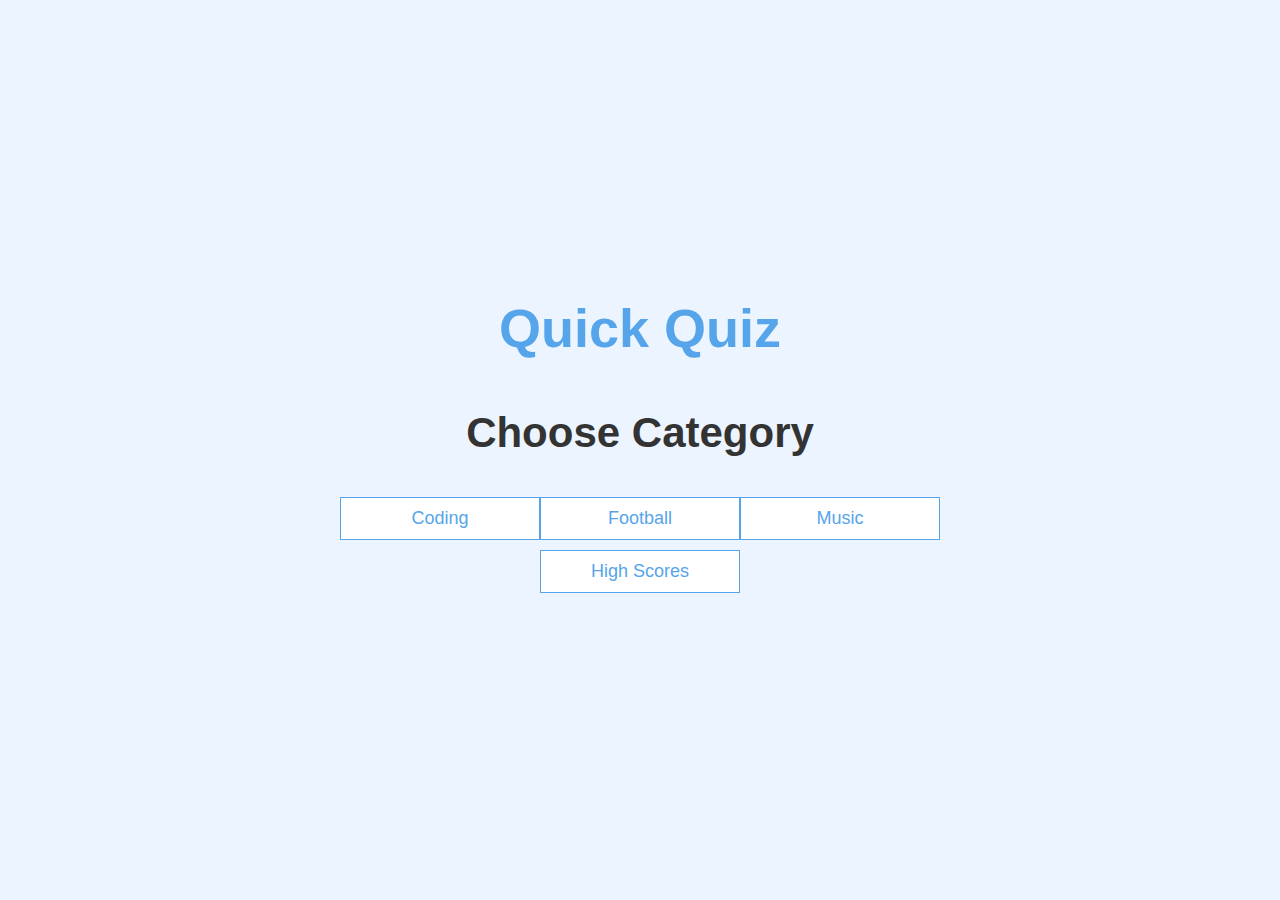
<file: index.html>
<!DOCTYPE html>
<html lang="en">
<head>
    <meta charset="UTF-8">
    <meta http-equiv="X-UA-Compatible" content="IE=edge">
    <meta name="viewport" content="width=device-width, initial-scale=1.0">
    <title>Quick Quiz</title>
    <link rel="stylesheet" href="app.css">
</head>
<body>
    <div class="container">
        <div id="home" class="flex-center flex-column">
             <h1>Quick Quiz</h1>
                <h2>Choose Category</h2>
             
             <div class = "straight">
                <a class="btn" href="game1.html">Coding</a> <a class="btn" href="game2.html">Football</a> <a class="btn" href="game3.html">Music</a>
                
            </div>
            <a class="btn" href="highscores.html">High Scores</a>
         </div>
    </div>
</body>
</html>
</file>
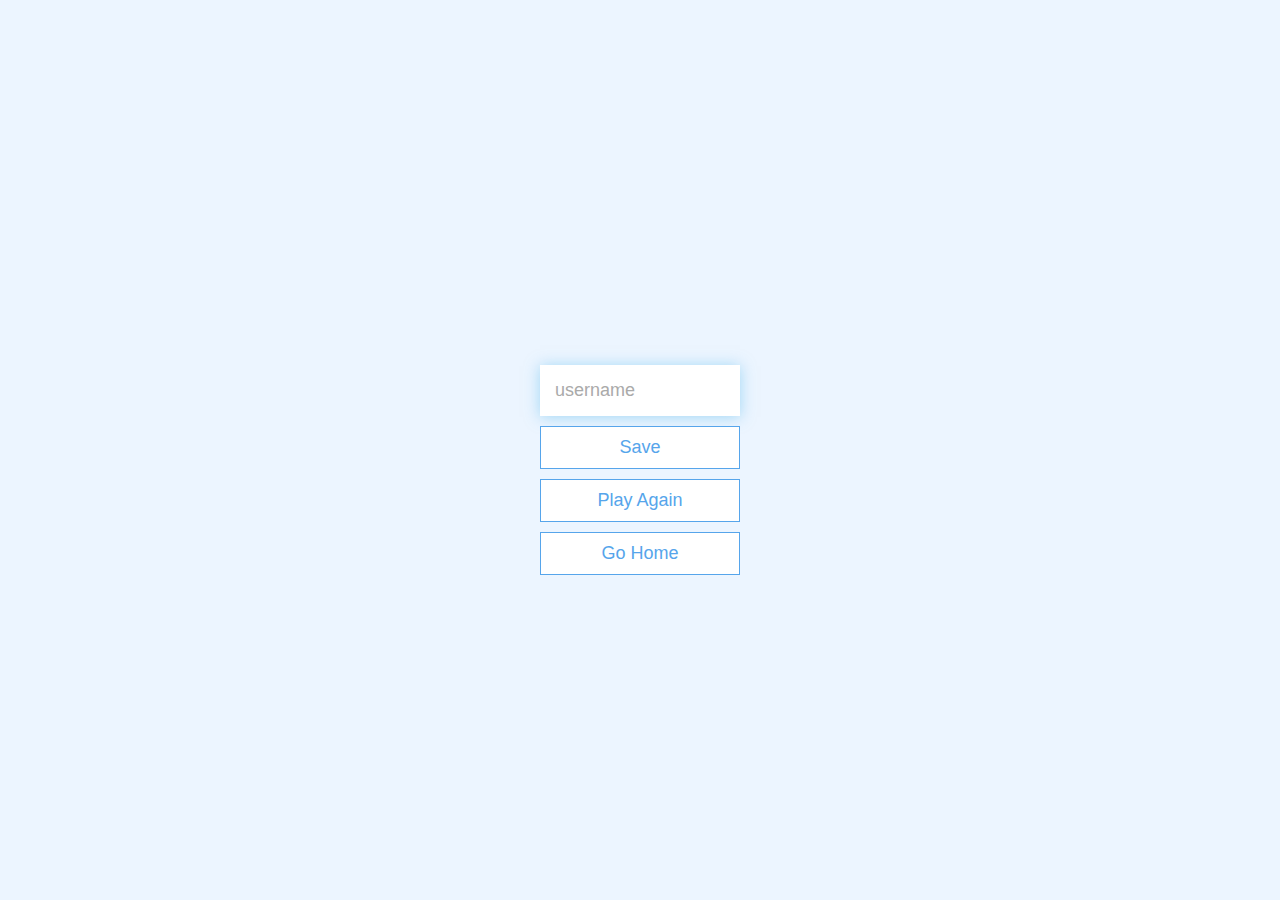
<file: end.html>
<!DOCTYPE html>
<html lang="en">
  <head>
    <meta charset="UTF-8" />
    <meta name="viewport" content="width=device-width, initial-scale=1.0" />
    <meta http-equiv="X-UA-Compatible" content="ie=edge" />
    <title>Congrats!</title>
    <link rel="stylesheet" href="app.css" />
  </head>
  <body>
    <div class="container">
      <div id="end" class="flex-center flex-column">
        <h1 id="finalScore"></h1>
        <form>
          <input
            type="text"
            name="username"
            id="username"
            placeholder="username"
          />
          <button
            type="submit"
            class="btn"
            id="saveScoreBtn"
            onclick="saveHighScore(event)"
            disabled
          >
            Save
          </button>
        </form>
        <a class="btn" href="/game.html">Play Again</a>
        <a class="btn" href="/">Go Home</a>
      </div>
    </div>
    <script src="end.js"></script>
  </body>
</html>
</file>
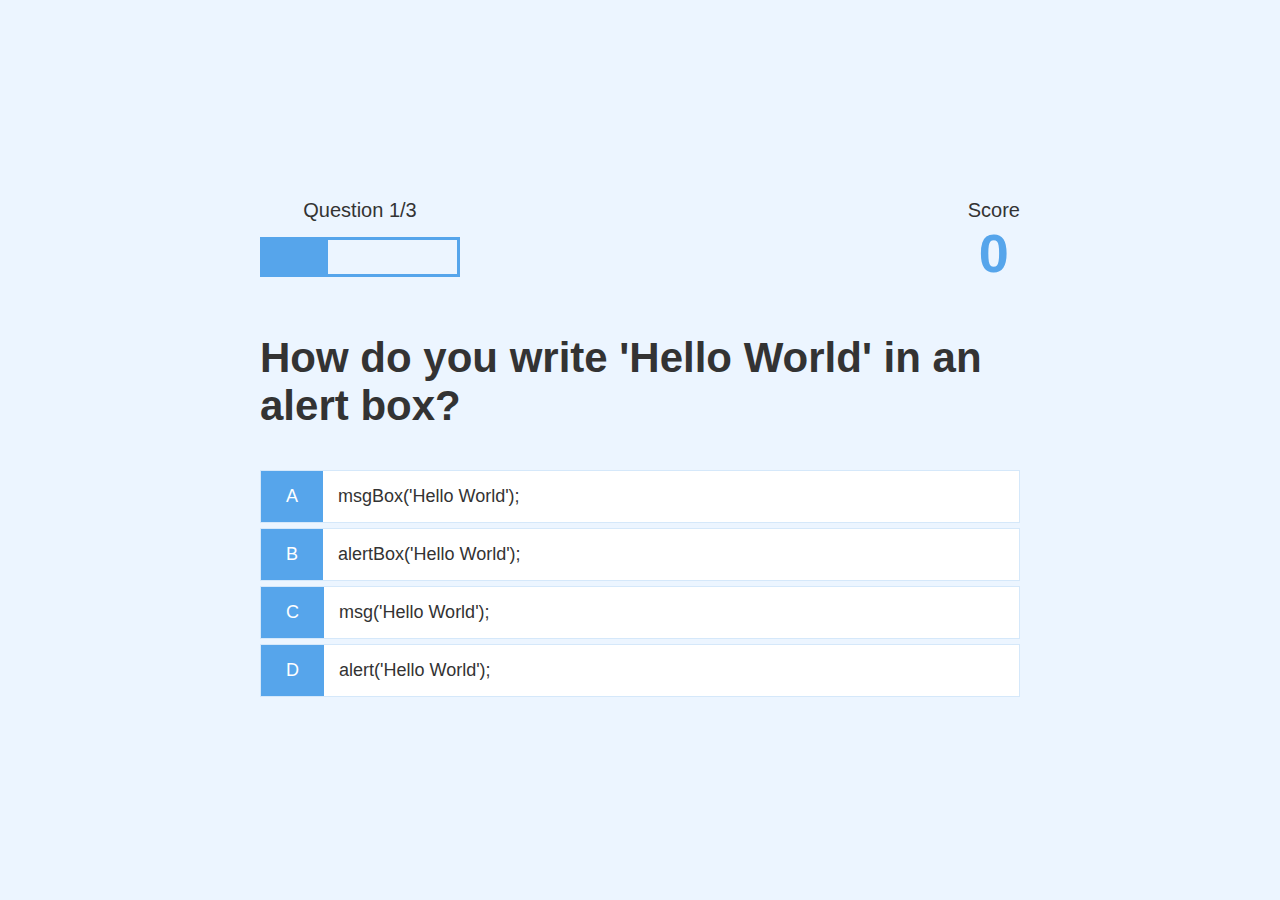
<file: game.html>
<!DOCTYPE html>
<html lang="en">
<head>
    <meta charset="UTF-8" />
    <meta http-equiv="X-UA-Compatible" content="IE=edge" />
    <meta name="viewport" content="width=device-width, initial-scale=1.0" />
    <title>Quick Quiz - Play</title>
    <link rel="stylesheet" href="app.css"> 
    <link rel="stylesheet" href="game.css"> 
</head>
<body>
    <div class="container">
        <div id="game" class="justify-center flex-column">
            <div id="hud">
                <div id="hud-item">
                  <p id="progressText" class="hud-prefix">
                    Question
                  </p>
                  <div id="progressBar">
                    <div id="progressBarFull"></div>
                    </div>
                  </div>
                <div id="hud-item">
                    <p class="hud-prefix">
                      Score
                    </p>
                    <h1 class="hud-main-text" id="score">
                      0
                    </h1>  
                  </div>
            </div>
            <h2 id = "question">What is the answer to this question?</h2>
            <div class="choice-container">
                <p class="choice-prefix">A</p>
                <p class="choice-text" data-number="1">Choice 1</p>
            </div>
            <div class="choice-container">
                <p class="choice-prefix">B</p>
                <p class="choice-text" data-number="2">Choice 2</p>
            </div>
            <div class="choice-container">
                <p class="choice-prefix">C</p>
                <p class="choice-text" data-number="3">Choice 3</p>
            </div>
            <div class="choice-container">
                <p class="choice-prefix">D</p>
                <p class="choice-text" data-number="4">Choice 4</p>
            </div>
        </div>
    </div>
    <script src="game.js"></script>
</body>
</html>
</file>
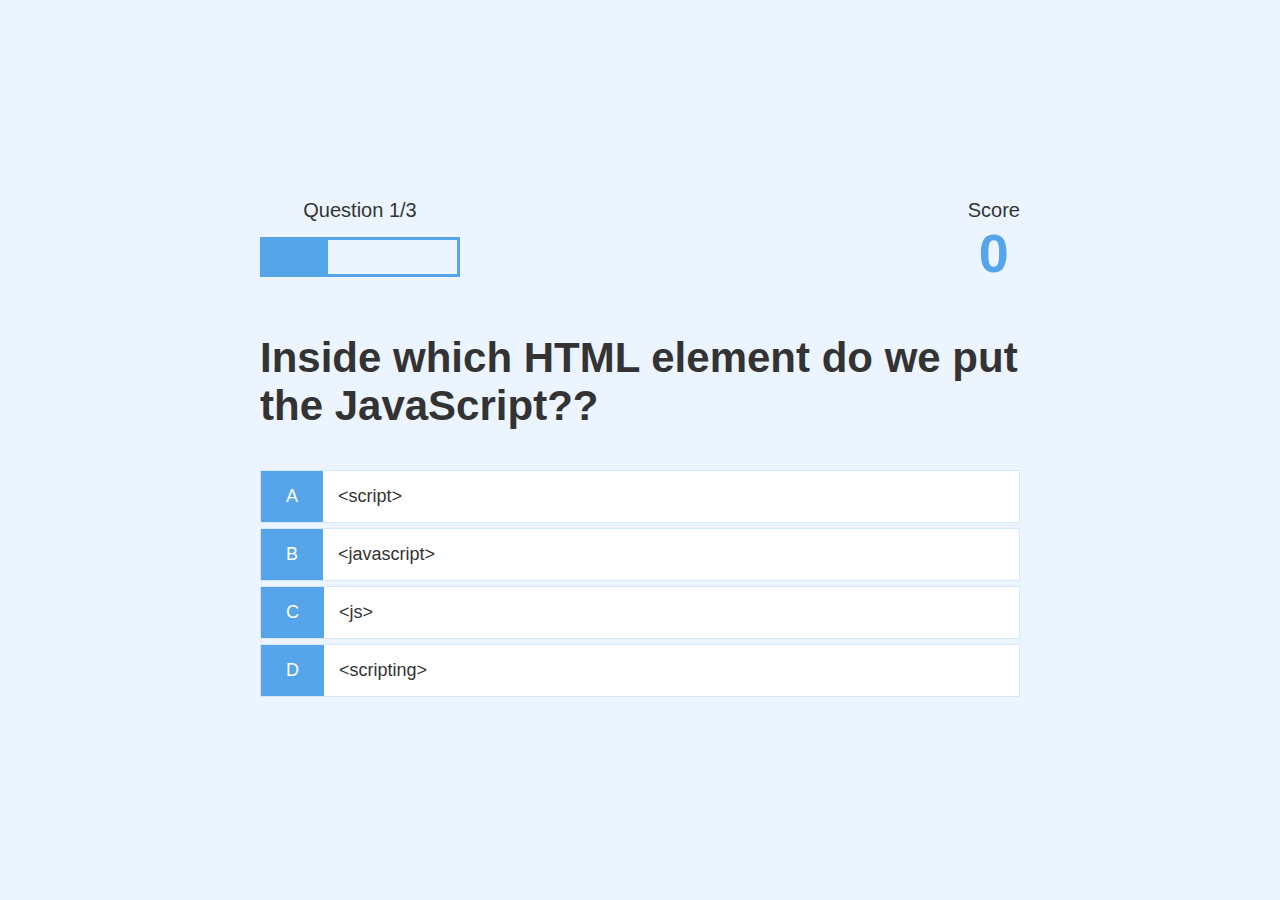
<file: game1.html>
<!DOCTYPE html>
<html lang="en">
<head>
    <meta charset="UTF-8" />
    <meta http-equiv="X-UA-Compatible" content="IE=edge" />
    <meta name="viewport" content="width=device-width, initial-scale=1.0" />
    <title>Quick Quiz - Play</title>
    <link rel="stylesheet" href="app.css"> 
    <link rel="stylesheet" href="game.css"> 
</head>
<body>
    <div class="container">
        <div id="game" class="justify-center flex-column">
            <div id="hud">
                <div id="hud-item">
                  <p id="progressText" class="hud-prefix">
                    Question
                  </p>
                  <div id="progressBar">
                    <div id="progressBarFull"></div>
                    </div>
                  </div>
                <div id="hud-item">
                    <p class="hud-prefix">
                      Score
                    </p>
                    <h1 class="hud-main-text" id="score">
                      0
                    </h1>  
                  </div> 
            </div>
            <h2 id = "question">What is the answer to this question?</h2>
            <div class="choice-container">
                <p class="choice-prefix">A</p>
                <p class="choice-text" data-number="1">Choice 1</p>
            </div>
            <div class="choice-container">
                <p class="choice-prefix">B</p>
                <p class="choice-text" data-number="2">Choice 2</p>
            </div>
            <div class="choice-container">
                <p class="choice-prefix">C</p>
                <p class="choice-text" data-number="3">Choice 3</p>
            </div>
            <div class="choice-container">
                <p class="choice-prefix">D</p>
                <p class="choice-text" data-number="4">Choice 4</p>
            </div>
        </div>
    </div>
    <script src="game1.js"></script>
</body>
</html>
</file>
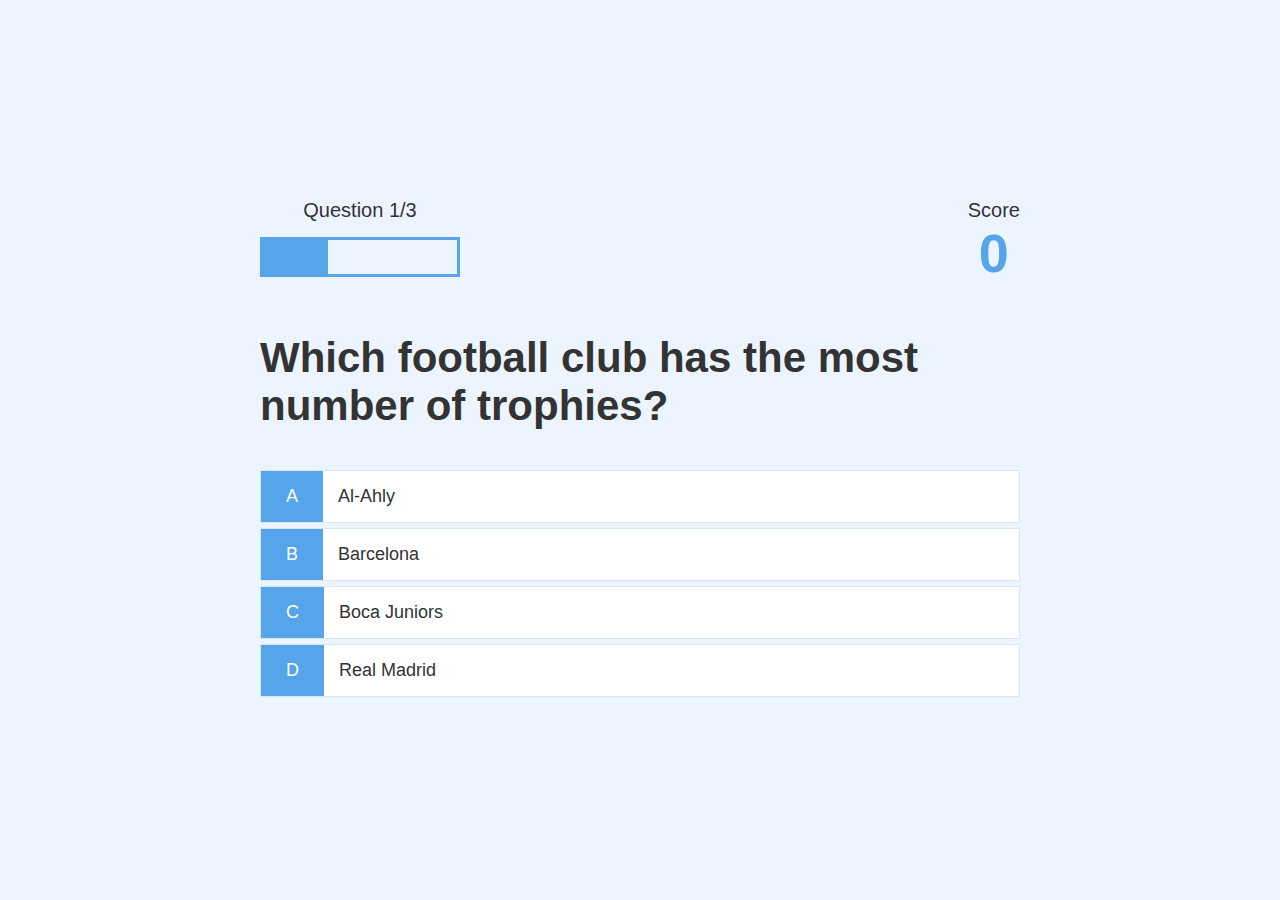
<file: game2.html>
<!DOCTYPE html>
<html lang="en">
<head>
    <meta charset="UTF-8" />
    <meta http-equiv="X-UA-Compatible" content="IE=edge" />
    <meta name="viewport" content="width=device-width, initial-scale=1.0" />
    <title>Quick Quiz - Play</title>
    <link rel="stylesheet" href="app.css"> 
    <link rel="stylesheet" href="game.css"> 
</head>
<body>
    <div class="container">
        <div id="game" class="justify-center flex-column">
            <div id="hud">
                <div id="hud-item">
                  <p id="progressText" class="hud-prefix">
                    Question
                  </p>
                  <div id="progressBar">
                    <div id="progressBarFull"></div>
                    </div>
                  </div>
                <div id="hud-item">
                    <p class="hud-prefix">
                      Score
                    </p>
                    <h1 class="hud-main-text" id="score">
                      0
                    </h1>  
                  </div> 
            </div>
            <h2 id = "question">What is the answer to this question?</h2>
            <div class="choice-container">
                <p class="choice-prefix">A</p>
                <p class="choice-text" data-number="1">Choice 1</p>
            </div>
            <div class="choice-container">
                <p class="choice-prefix">B</p>
                <p class="choice-text" data-number="2">Choice 2</p>
            </div>
            <div class="choice-container">
                <p class="choice-prefix">C</p>
                <p class="choice-text" data-number="3">Choice 3</p>
            </div>
            <div class="choice-container">
                <p class="choice-prefix">D</p>
                <p class="choice-text" data-number="4">Choice 4</p>
            </div>
        </div>
    </div>
    <script src="game2.js"></script>
</body>
</html>
</file>
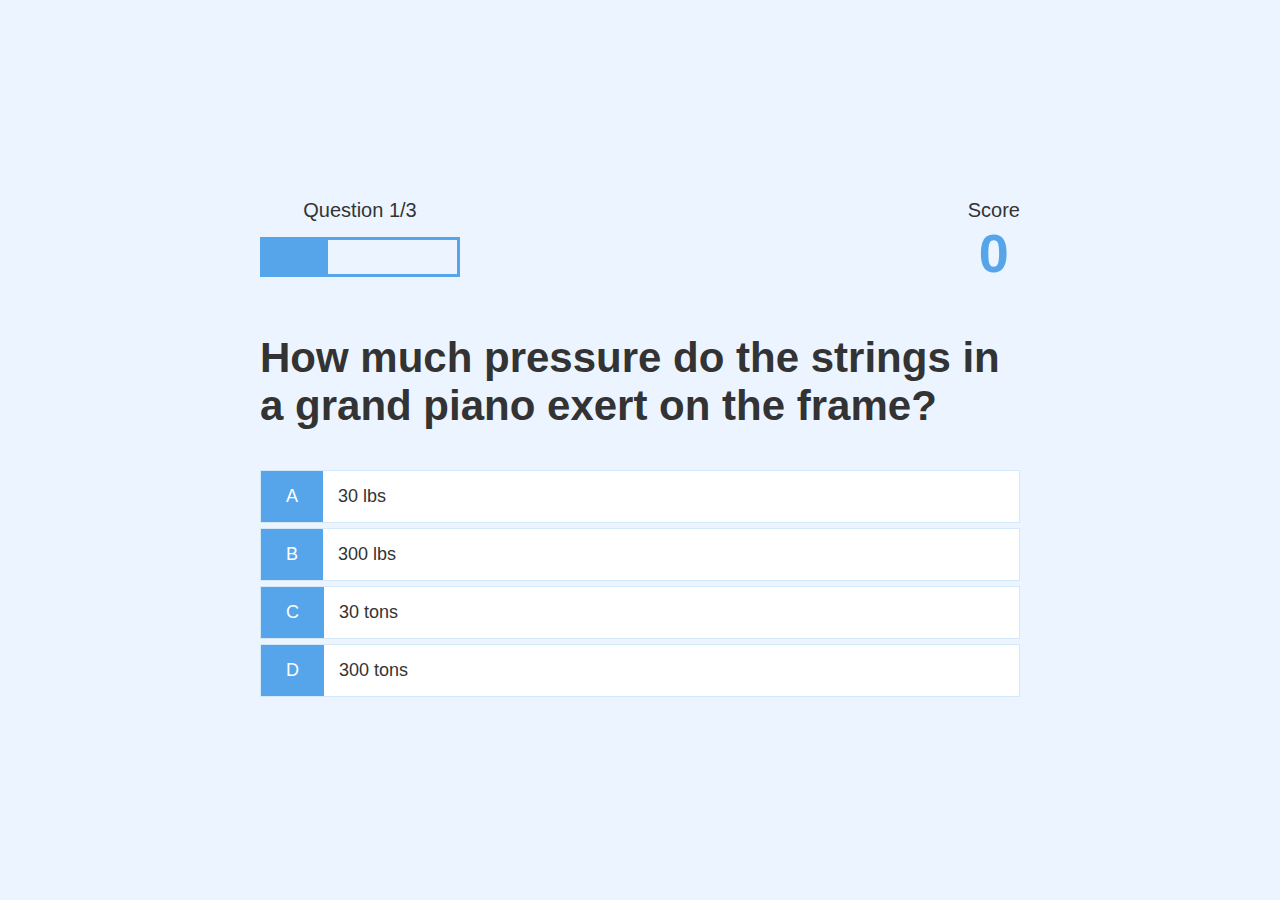
<file: game3.html>
<!DOCTYPE html>
<html lang="en">
<head>
    <meta charset="UTF-8" />
    <meta http-equiv="X-UA-Compatible" content="IE=edge" />
    <meta name="viewport" content="width=device-width, initial-scale=1.0" />
    <title>Quick Quiz - Play</title>
    <link rel="stylesheet" href="app.css"> 
    <link rel="stylesheet" href="game.css"> 
</head>
<body>
    <div class="container">
        <div id="game" class="justify-center flex-column">
            <div id="hud">
                <div id="hud-item">
                  <p id="progressText" class="hud-prefix">
                    Question
                  </p>
                  <div id="progressBar">
                    <div id="progressBarFull"></div>
                    </div>
                  </div>
                <div id="hud-item">
                    <p class="hud-prefix">
                      Score
                    </p>
                    <h1 class="hud-main-text" id="score">
                      0
                    </h1>  
                  </div> 
            </div>
            <h2 id = "question">What is the answer to this question?</h2>
            <div class="choice-container">
                <p class="choice-prefix">A</p>
                <p class="choice-text" data-number="1">Choice 1</p>
            </div>
            <div class="choice-container">
                <p class="choice-prefix">B</p>
                <p class="choice-text" data-number="2">Choice 2</p>
            </div>
            <div class="choice-container">
                <p class="choice-prefix">C</p>
                <p class="choice-text" data-number="3">Choice 3</p>
            </div>
            <div class="choice-container">
                <p class="choice-prefix">D</p>
                <p class="choice-text" data-number="4">Choice 4</p>
            </div>
        </div>
    </div>
    <script src="game3.js"></script>
</body>
</html>
</file>
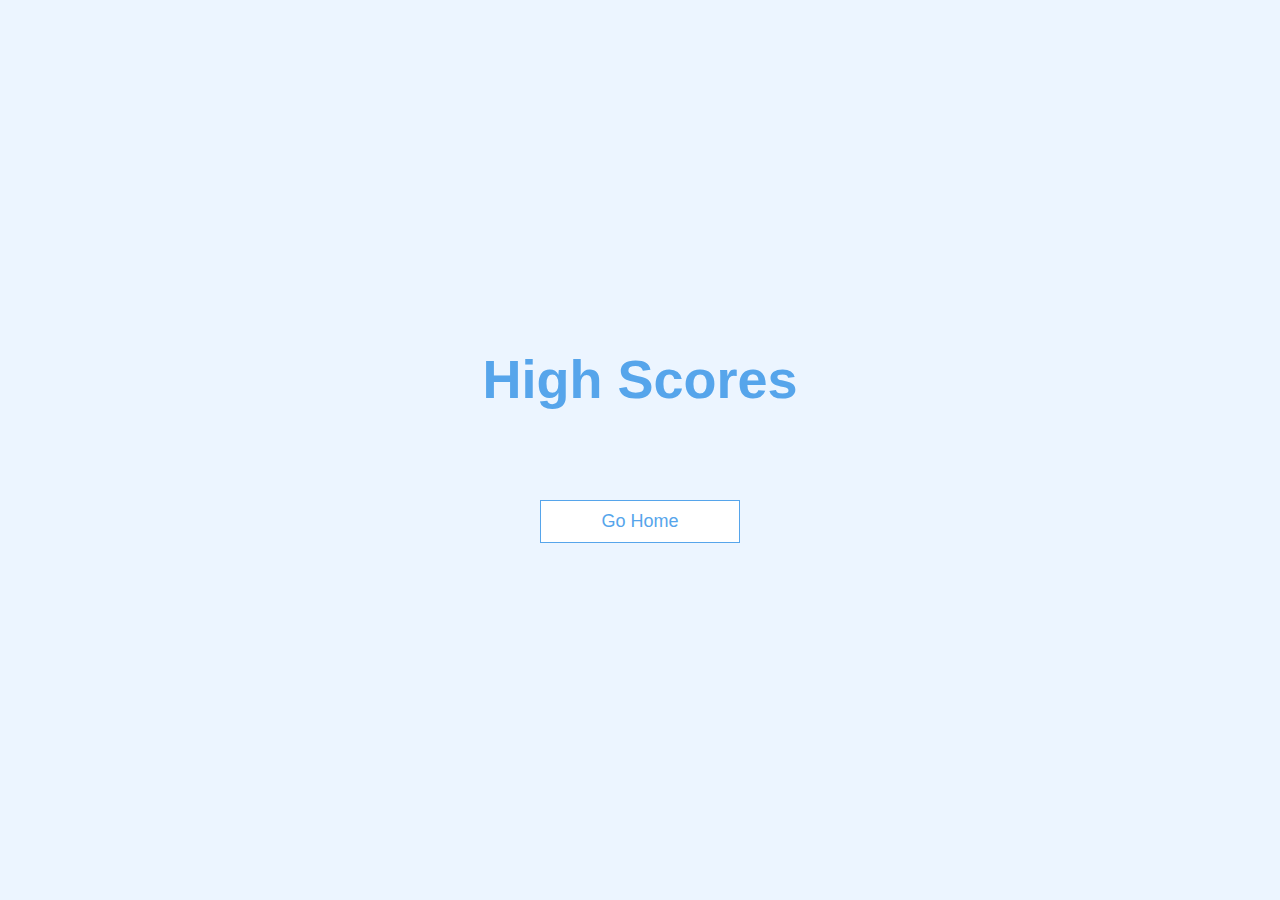
<file: highscores.html>
<!DOCTYPE html>
<html lang="en">
  <head>
    <meta charset="UTF-8" />
    <meta name="viewport" content="width=device-width, initial-scale=1.0" />
    <meta http-equiv="X-UA-Compatible" content="ie=edge" />
    <title>High Scores</title>
    <link rel="stylesheet" href="app.css" />
    <link rel="stylesheet" href="highscores.css" />
  </head>
  <body>
    <div class="container">
      <div id="highScores" class="flex-center flex-column">
        <h1 id="finalScore">High Scores</h1>
        <ul id="highScoresList"></ul>
        <a class="btn" href="/">Go Home</a>
      </div> 
    </div>
    <script src="highscores.js"></script>
  </body>
</html>
</file>
<file: app.css>
:root {
    background-color: #ecf5ff;
    font-size: 62.5%;
}

*{
    box-sizing: border-box;
    font-family: Arial, Helvetica, sans-serif;
    margin: 0;
    padding: 0;
    color: #333;
}

h1,
h2,
h3,
h4  {
    margin-bottom: 1rem;
}

h1 {
    font-size: 5.4rem;
    color: #56a5eb;
    margin-bottom: 5rem;
}

h1 > span {
    font-size: 2.4rem;
    font-weight: 500;
}

h2 {
    font-size: 4.2rem;
    margin-bottom: 4rem;
    font-weight: 700;
}

h3 {
    font-size: 2.8rem;
    font-weight: 500;
}

/* Utilities */

.container {
    width: 100vw;
    height: 100vh;
    display: flex;
    /* flex-direction: column;   */
    justify-content: center; 
    align-items: center;
    max-width: 80rem;  
    margin: 0 auto;  
    padding: 2rem;
}

.container > * { 
    width: 100%;
}

.flex-column {
    display: flex;
    flex-direction: column;
}

.flex-center {
    justify-content: center;
    align-items: center;
}

.justify-center {
    justify-content: center;
}

.text-center {
    text-align: center;
}

.hidden {
    display: none;
}

/* Buttons */
.btn {
    font-size: 1.8rem;
    padding: 1rem 0;
    width: 20rem;
    text-align: center;
    border: 0.1rem solid #56a5eb;
    margin-bottom: 1rem;
    text-decoration: none;
    color: #56a5eb;
    background-color: white;
}

.btn:hover {
    cursor: pointer;
    box-shadow: 0 0.4rem 1.4rem 0 rgba(86, 185, 235, 0.5);
    transform: translateY(-0.1rem);
    transition: transform 150ms;
}

.btn[disabled]:hover {
    cursor: not-allowed;
    box-shadow: none;
    transform: none;
}

form {
    width: 100%;
    display: flex;
    flex-direction: column;
    align-items: center;
}

input {
    margin-bottom: 1rem;
    width: 20rem;
    padding: 1.5rem;
    font-size: 1.8rem;
    border: none;
    box-shadow: 0 0.1rem 1.4rem 0 rgba(86, 185, 235,0.5);
}

:root {
    background-color: #ecf5ff;
    font-size: 62.5%;
  }
  
  * {
    box-sizing: border-box;
    font-family: Arial, Helvetica, sans-serif;
    margin: 0;
    padding: 0;
    color: #333;
  }
  
  h1,
  h2,
  h3,
  h4 {
    margin-bottom: 1rem;
  }
  
  h1 {
    font-size: 5.4rem;
    color: #56a5eb;
    margin-bottom: 5rem;
  }
  
  h1 > span {
    font-size: 2.4rem;
    font-weight: 500;
  }
  
  h2 {
    font-size: 4.2rem;
    margin-bottom: 4rem;
    font-weight: 700;
  }
  
  h3 {
    font-size: 2.8rem;
    font-weight: 500;
  }
  
  /* UTILITIES */
  
  .container {
    width: 100vw;
    height: 100vh;
    display: flex;
    justify-content: center;
    align-items: center;
    max-width: 80rem;
    margin: 0 auto;
    padding: 2rem;
  }
  
  .container > * {
    width: 100%;
  }
  
  .flex-column {
    display: flex;
    flex-direction: column;
  }
  
  .flex-center {
    justify-content: center;
    align-items: center;
  }
  
  .justify-center {
    justify-content: center;
  }
  
  .text-center {
    text-align: center;
  }
  
  .hidden {
    display: none;
  }
  
  /* BUTTONS */
  .btn {
    font-size: 1.8rem;
    padding: 1rem 0;
    width: 20rem;
    text-align: center;
    border: 0.1rem solid #56a5eb;
    margin-bottom: 1rem;
    text-decoration: none;
    color: #56a5eb;
    background-color: white;
  }
  
  .btn:hover {
    cursor: pointer;
    box-shadow: 0 0.4rem 1.4rem 0 rgba(86, 185, 235, 0.5);
    transform: translateY(-0.1rem);
    transition: transform 150ms;
  }
  
  .btn[disabled]:hover {
    cursor: not-allowed;
    box-shadow: none;
    transform: none;
  }
  
  /* FORMS */
  form {
    width: 100%;
    display: flex;
    flex-direction: column;
    align-items: center;
  }
  
  input {
    margin-bottom: 1rem;
    width: 20rem;
    padding: 1.5rem;
    font-size: 1.8rem;
    border: none;
    box-shadow: 0 0.1rem 1.4rem 0 rgba(86, 185, 235, 0.5);
  }
  

  :root {
    background-color: #ecf5ff;
    font-size: 62.5%;
  }
  
  * {
    box-sizing: border-box;
    font-family: Arial, Helvetica, sans-serif;
    margin: 0;
    padding: 0;
    color: #333;
  }
  
  h1,
  h2,
  h3,
  h4 {
    margin-bottom: 1rem;
  }
  
  h1 {
    font-size: 5.4rem;
    color: #56a5eb;
    margin-bottom: 5rem;
  }
  
  h1 > span {
    font-size: 2.4rem;
    font-weight: 500;
  }
  
  h2 {
    font-size: 4.2rem;
    margin-bottom: 4rem;
    font-weight: 700;
  }
  
  h3 {
    font-size: 2.8rem;
    font-weight: 500;
  }
  
  /* UTILITIES */
  
  .container {
    width: 100vw;
    height: 100vh;
    display: flex;
    justify-content: center;
    align-items: center;
    max-width: 80rem;
    margin: 0 auto;
    padding: 2rem;
  }
  
  .container > * {
    width: 100%;
  }
  
  .flex-column {
    display: flex;
    flex-direction: column;
  }
  
  .flex-center {
    justify-content: center;
    align-items: center;
  }
  
  .justify-center {
    justify-content: center;
  }
  
  .text-center {
    text-align: center;
  }
  
  .hidden {
    display: none;
  }
  
  /* BUTTONS */
  .btn {
    font-size: 1.8rem;
    padding: 1rem 0;
    width: 20rem;
    text-align: center;
    border: 0.1rem solid #56a5eb;
    margin-bottom: 1rem;
    text-decoration: none;
    color: #56a5eb;
    background-color: white;
  }
  
  .btn:hover {
    cursor: pointer;
    box-shadow: 0 0.4rem 1.4rem 0 rgba(86, 185, 235, 0.5);
    transform: translateY(-0.1rem);
    transition: transform 150ms;
  }
  
  .btn[disabled]:hover {
    cursor: not-allowed;
    box-shadow: none;
    transform: none;
  }
  
  /* FORMS */
  form {
    width: 100%;
    display: flex;
    flex-direction: column;
    align-items: center;
  }
  
  input {
    margin-bottom: 1rem;
    width: 20rem;
    padding: 1.5rem;
    font-size: 1.8rem;
    border: none;
    box-shadow: 0 0.1rem 1.4rem 0 rgba(86, 185, 235, 0.5);
  }
  

  :root {
    background-color: #ecf5ff;
    font-size: 62.5%;
  }
  
  * {
    box-sizing: border-box;
    font-family: Arial, Helvetica, sans-serif;
    margin: 0;
    padding: 0;
    color: #333;
  }
  
  h1,
  h2,
  h3,
  h4 {
    margin-bottom: 1rem;
  }
  
  h1 {
    font-size: 5.4rem;
    color: #56a5eb;
    margin-bottom: 5rem;
  }
  
  h1 > span {
    font-size: 2.4rem;
    font-weight: 500;
  }
  
  h2 {
    font-size: 4.2rem;
    margin-bottom: 4rem;
    font-weight: 700;
  }
  
  h3 {
    font-size: 2.8rem;
    font-weight: 500;
  }
  
  /* UTILITIES */
  
  .container {
    width: 100vw;
    height: 100vh;
    display: flex;
    justify-content: center;
    align-items: center;
    max-width: 80rem;
    margin: 0 auto;
    padding: 2rem;
  }
  
  .container > * {
    width: 100%;
  }
  
  .flex-column {
    display: flex;
    flex-direction: column;
  }
  
  .flex-center {
    justify-content: center;
    align-items: center;
  }
  
  .justify-center {
    justify-content: center;
  }
  
  .text-center {
    text-align: center;
  }
  
  .hidden {
    display: none;
  }
  
  /* BUTTONS */
  .btn {
    font-size: 1.8rem;
    padding: 1rem 0;
    width: 20rem;
    text-align: center;
    border: 0.1rem solid #56a5eb;
    margin-bottom: 1rem;
    text-decoration: none;
    color: #56a5eb;
    background-color: white;
  }
  
  .btn:hover {
    cursor: pointer;
    box-shadow: 0 0.4rem 1.4rem 0 rgba(86, 185, 235, 0.5);
    transform: translateY(-0.1rem);
    transition: transform 150ms;
  }
  
  .btn[disabled]:hover {
    cursor: not-allowed;
    box-shadow: none;
    transform: none;
  }
  
  /* FORMS */
  form {
    width: 100%;
    display: flex;
    flex-direction: column;
    align-items: center;
  }
  
  input {
    margin-bottom: 1rem;
    width: 20rem;
    padding: 1.5rem;
    font-size: 1.8rem;
    border: none;
    box-shadow: 0 0.1rem 1.4rem 0 rgba(86, 185, 235, 0.5);
  }
  

  :root {
    background-color: #ecf5ff;
    font-size: 62.5%;
  }
  
  * {
    box-sizing: border-box;
    font-family: Arial, Helvetica, sans-serif;
    margin: 0;
    padding: 0;
    color: #333;
  }
  
  h1,
  h2,
  h3,
  h4 {
    margin-bottom: 1rem;
  }
  
  h1 {
    font-size: 5.4rem;
    color: #56a5eb;
    margin-bottom: 5rem;
  }
  
  h1 > span {
    font-size: 2.4rem;
    font-weight: 500;
  }
  
  h2 {
    font-size: 4.2rem;
    margin-bottom: 4rem;
    font-weight: 700;
  }
  
  h3 {
    font-size: 2.8rem;
    font-weight: 500;
  }
  
  /* UTILITIES */
  
  .container {
    width: 100vw;
    height: 100vh;
    display: flex;
    justify-content: center;
    align-items: center;
    max-width: 80rem;
    margin: 0 auto;
    padding: 2rem;
  }
  
  .container > * {
    width: 100%;
  }
  
  .flex-column {
    display: flex;
    flex-direction: column;
  }
  
  .flex-center {
    justify-content: center;
    align-items: center;
  }
  
  .justify-center {
    justify-content: center;
  }
  
  .text-center {
    text-align: center;
  }
  
  .hidden {
    display: none;
  }
  
  /* BUTTONS */
  .btn {
    font-size: 1.8rem;
    padding: 1rem 0;
    width: 20rem;
    text-align: center;
    border: 0.1rem solid #56a5eb;
    margin-bottom: 1rem;
    text-decoration: none;
    color: #56a5eb;
    background-color: white;
  }
  
  .btn:hover {
    cursor: pointer;
    box-shadow: 0 0.4rem 1.4rem 0 rgba(86, 185, 235, 0.5);
    transform: translateY(-0.1rem);
    transition: transform 150ms;
  }
  
  .btn[disabled]:hover {
    cursor: not-allowed;
    box-shadow: none;
    transform: none;
  }
  
  /* FORMS */
  form {
    width: 100%;
    display: flex;
    flex-direction: column;
    align-items: center;
  }
  
  input {
    margin-bottom: 1rem;
    width: 20rem;
    padding: 1.5rem;
    font-size: 1.8rem;
    border: none;
    box-shadow: 0 0.1rem 1.4rem 0 rgba(86, 185, 235, 0.5);
  }
  

  :root {
    background-color: #ecf5ff;
    font-size: 62.5%;
  }
  
  * {
    box-sizing: border-box;
    font-family: Arial, Helvetica, sans-serif;
    margin: 0;
    padding: 0;
    color: #333;
  }
  
  h1,
  h2,
  h3,
  h4 {
    margin-bottom: 1rem;
  }
  
  h1 {
    font-size: 5.4rem;
    color: #56a5eb;
    margin-bottom: 5rem;
  }
  
  h1 > span {
    font-size: 2.4rem;
    font-weight: 500;
  }
  
  h2 {
    font-size: 4.2rem;
    margin-bottom: 4rem;
    font-weight: 700;
  }
  
  h3 {
    font-size: 2.8rem;
    font-weight: 500;
  }
  
  /* UTILITIES */
  
  .container {
    width: 100vw;
    height: 100vh;
    display: flex;
    justify-content: center;
    align-items: center;
    max-width: 80rem;
    margin: 0 auto;
    padding: 2rem;
  }
  
  .container > * {
    width: 100%;
  }
  
  .flex-column {
    display: flex;
    flex-direction: column;
  }
  
  .flex-center {
    justify-content: center;
    align-items: center;
  }
  
  .justify-center {
    justify-content: center;
  }
  
  .text-center {
    text-align: center;
  }
  
  .hidden {
    display: none;
  }
  
  /* BUTTONS */
  .btn {
    font-size: 1.8rem;
    padding: 1rem 0;
    width: 20rem;
    text-align: center;
    border: 0.1rem solid #56a5eb;
    margin-bottom: 1rem;
    text-decoration: none;
    color: #56a5eb;
    background-color: white;
  }
  
  .btn:hover {
    cursor: pointer;
    box-shadow: 0 0.4rem 1.4rem 0 rgba(86, 185, 235, 0.5);
    transform: translateY(-0.1rem);
    transition: transform 150ms;
  }
  
  .btn[disabled]:hover {
    cursor: not-allowed;
    box-shadow: none;
    transform: none;
  }
  
  /* FORMS */
  form {
    width: 100%;
    display: flex;
    flex-direction: column;
    align-items: center;
  }
  
  input {
    margin-bottom: 1rem;
    width: 20rem;
    padding: 1.5rem;
    font-size: 1.8rem;
    border: none;
    box-shadow: 0 0.1rem 1.4rem 0 rgba(86, 185, 235, 0.5);
  }
  

  :root {
    background-color: #ecf5ff;
    font-size: 62.5%;
  }
  
  * {
    box-sizing: border-box;
    font-family: Arial, Helvetica, sans-serif;
    margin: 0;
    padding: 0;
    color: #333;
  }
  
  h1,
  h2,
  h3,
  h4 {
    margin-bottom: 1rem;
  }
  
  h1 {
    font-size: 5.4rem;
    color: #56a5eb;
    margin-bottom: 5rem;
  }
  
  h1 > span {
    font-size: 2.4rem;
    font-weight: 500;
  }
  
  h2 {
    font-size: 4.2rem;
    margin-bottom: 4rem;
    font-weight: 700;
  }
  
  h3 {
    font-size: 2.8rem;
    font-weight: 500;
  }
  
  /* UTILITIES */
  
  .container {
    width: 100vw;
    height: 100vh;
    display: flex;
    justify-content: center;
    align-items: center;
    max-width: 80rem;
    margin: 0 auto;
    padding: 2rem;
  }
  
  .container > * {
    width: 100%;
  }
  
  .flex-column {
    display: flex;
    flex-direction: column;
  }
  
  .flex-center {
    justify-content: center;
    align-items: center;
  }
  
  .justify-center {
    justify-content: center;
  }
  
  .text-center {
    text-align: center;
  }
  
  .hidden {
    display: none;
  }
  
  /* BUTTONS */
  .btn {
    font-size: 1.8rem;
    padding: 1rem 0;
    width: 20rem;
    text-align: center;
    border: 0.1rem solid #56a5eb;
    margin-bottom: 1rem;
    text-decoration: none;
    color: #56a5eb;
    background-color: white;
  }
  
  .btn:hover {
    cursor: pointer;
    box-shadow: 0 0.4rem 1.4rem 0 rgba(86, 185, 235, 0.5);
    transform: translateY(-0.1rem);
    transition: transform 150ms;
  }
 
  .btn[disabled]:hover {
    cursor: not-allowed;
    box-shadow: none;
    transform: none;
  }
  
  /* FORMS */
  form {
    width: 100%;
    display: flex;
    flex-direction: column;
    align-items: center;
  }
  
  input {
    margin-bottom: 1rem;
    width: 20rem;
    padding: 1.5rem;
    font-size: 1.8rem;
    border: none;
    box-shadow: 0 0.1rem 1.4rem 0 rgba(86, 185, 235, 0.5);
  }
  
  input::placeholder {
    color: #aaa;
  }            

  .straight {
    display: flex;

  }
</file>
<file: game.css>
.choice-container {
    display: flex;
    margin-bottom: 0.5rem;
    width: 100%;
    font-size: 1.8rem;
    border: 0.1rem solid rgb(86,165,235, 0.25);
    background-color: white;
}

.choice-container:hover {
    cursor: pointer;
    box-shadow: 0 0.4rem 1.4rem 0 rgba(86, 185, 235, 0.5);
    transform: translateY(-0.1rem);
    transition: transform 150ms;
}

.choice-prefix {
    padding: 1.5rem 2.5rem;
    background-color: #56a5eb;
    color: white;
}

.choice-text {
    padding: 1.5rem;
    width: 100%;
}

.correct {
    background-color: yellowgreen;
}

.incorrect {
    background-color: red;   
}

/* HUD */
#hud {
    display: flex;
    justify-content: space-between;
}

.hud-prefix {
    text-align:center;
    font-size: 2rem;
}

.hud-main-text {
    text-align: center;
}

#progressBar {
    width: 20rem;
    height: 4rem;
    border: 0.3rem solid #56a5eb;
    margin-top: 1.5rem;
  }
  
  #progressBarFull {
    height: 3.6rem;
    background-color: #56a5eb;
    width: 0%;
  }
</file>
<file: highscores.css>
#highScoresList {
  list-style: none;
  padding-left: 0;
  margin-bottom: 4rem;
}

.high-score {
  font-size: 2.8rem;
  margin-bottom: 0.5rem;
}

.high-score:hover {
  transform: scale(1.025);
}
</file>
